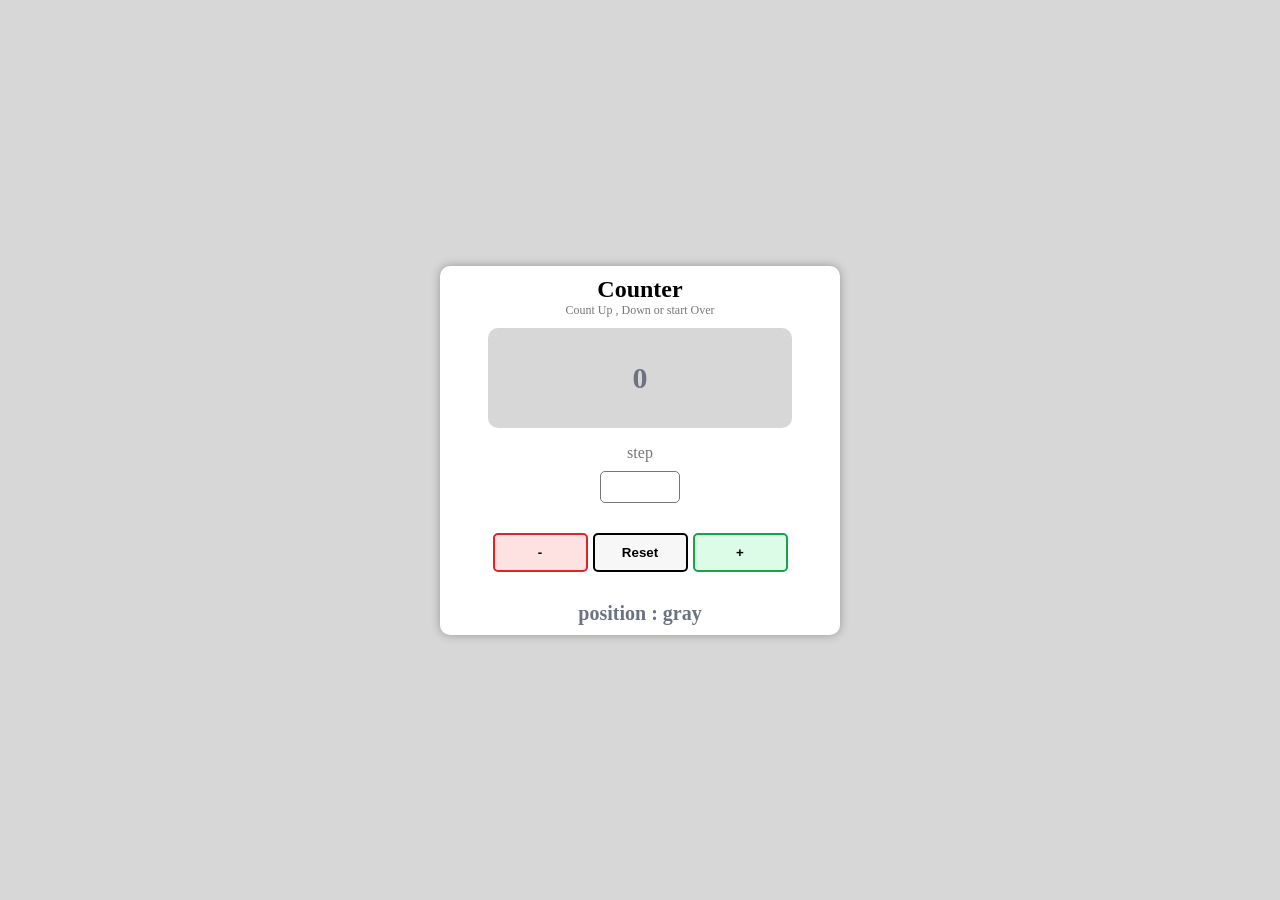
<file: counter app/index.html>
<!DOCTYPE html>
<html lang="en">
<head>
    <meta charset="UTF-8">
    <meta name="viewport" content="width=device-width, initial-scale=1.0">
    <title>Counter App</title>
    <link rel="stylesheet" href="style.css">
</head>
<body>
    <div class="counter">
        <div class="txt">
            <h2>Counter</h2>
            <p>Count Up , Down or start Over</p>
        </div>
        <div class="show-count">
            <div class ="count">0</div>
            <p id="message"></p>
        </div>
        <div class="step">
            <p>step</p>
            <form action="">
                <input type="text">
            </form>
        </div>
        <div class="buttons">
            <button id="decrease" class="decrease" aria-label="Decrease">-</button>
            <button id="reset" class="reset">Reset</button>
            <button id="increase" class="increase" aria-label="Increase">+</button>
        </div>
        <div class="postision">
            <div></div>
    </div>
    <script src="main.js"></script>
</body>
</html>
</file>
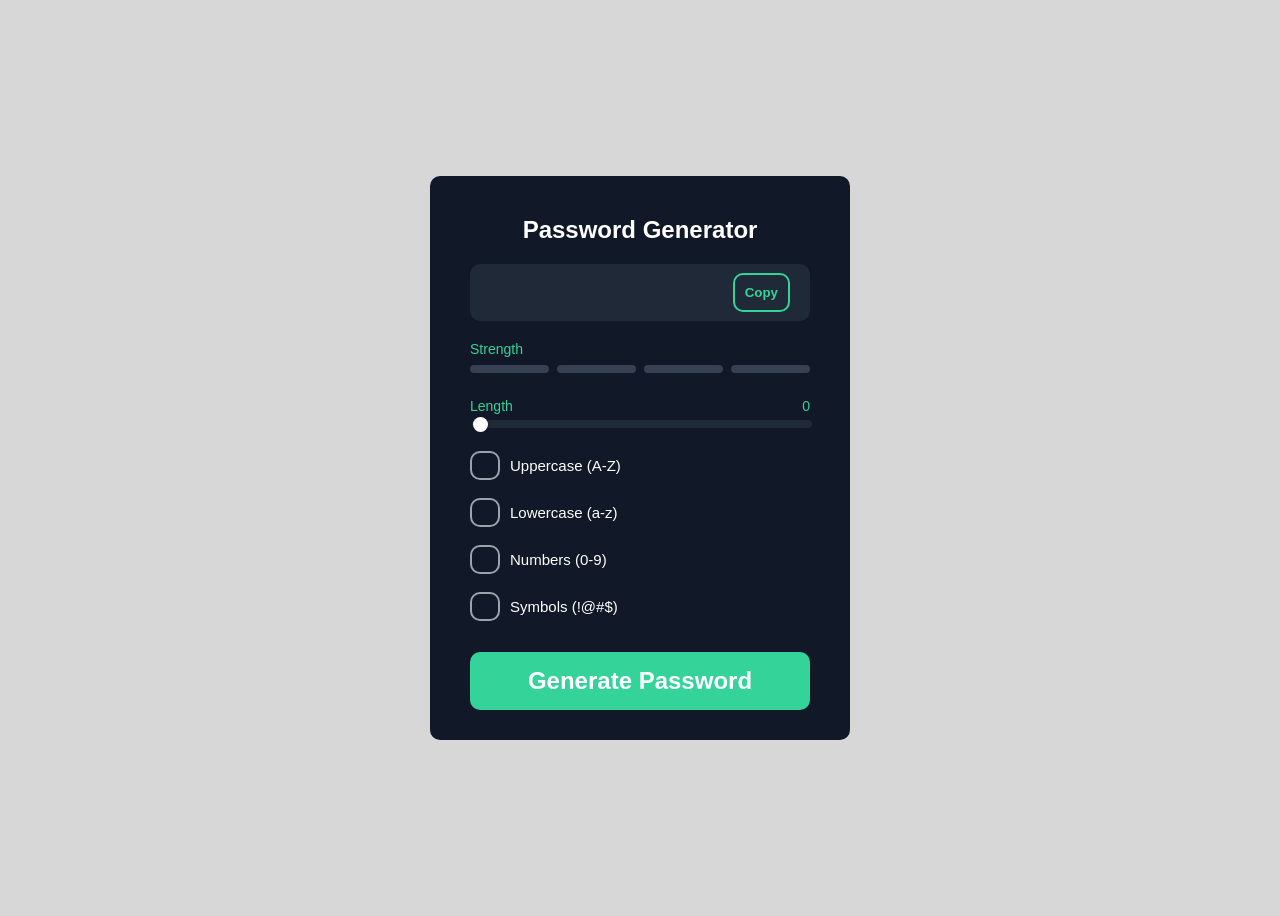
<file: Password Generator/index.html>
<!DOCTYPE html>
<html lang="en">
<head>
    <meta charset="UTF-8">
    <meta name="viewport" content="width=device-width, initial-scale=1.0">
    <title>Password Generator</title>
    <link rel="stylesheet" href="style.css">
</head>
<body>
    <div class="card">
        <h2 class="headertxt">Password Generator</h2>
        <form class="formone" action="">
            <input class="input" type="text">
            <button class="copybtn">Copy</button>
        </form>

        <div class="strength">
        <div class="strength-head">
            <p>Strength</p>
            <p class="level1"></p>
        </div>
        <div class="bars">
                <span></span>
                <span></span>
                <span></span>
                <span></span>
            </div>
        </div>

        <div class="length">
        <div class="length-head">
            <p>Length</p>
            <p class="level2">0</p>
        </div>
        <form class="lengthform" action="">
                <input class="range" value="0" type="range">
            </form> 
        </div>

        <div class="inbox">
            <div class="item">
              <input type="checkbox"> 
              <p id="uppercase">Uppercase (A-Z)</p>
            </div>
            <div class="item">
              <input type="checkbox">
              <p id="lowercase">Lowercase (a-z)</p>
            </div>
            <div class="item">
              <input type="checkbox">
              <p id="numbers">Numbers (0-9)</p>
            </div>
            <div class="item">
              <input type="checkbox">
              <p id="symbols">Symbols (!@#$)</p>
            </div>
        </div>

        <h2 class="genratebtn">Generate Password</h2>
    </div>
    <script src="main.js"></script>
</body>
</html>
</file>
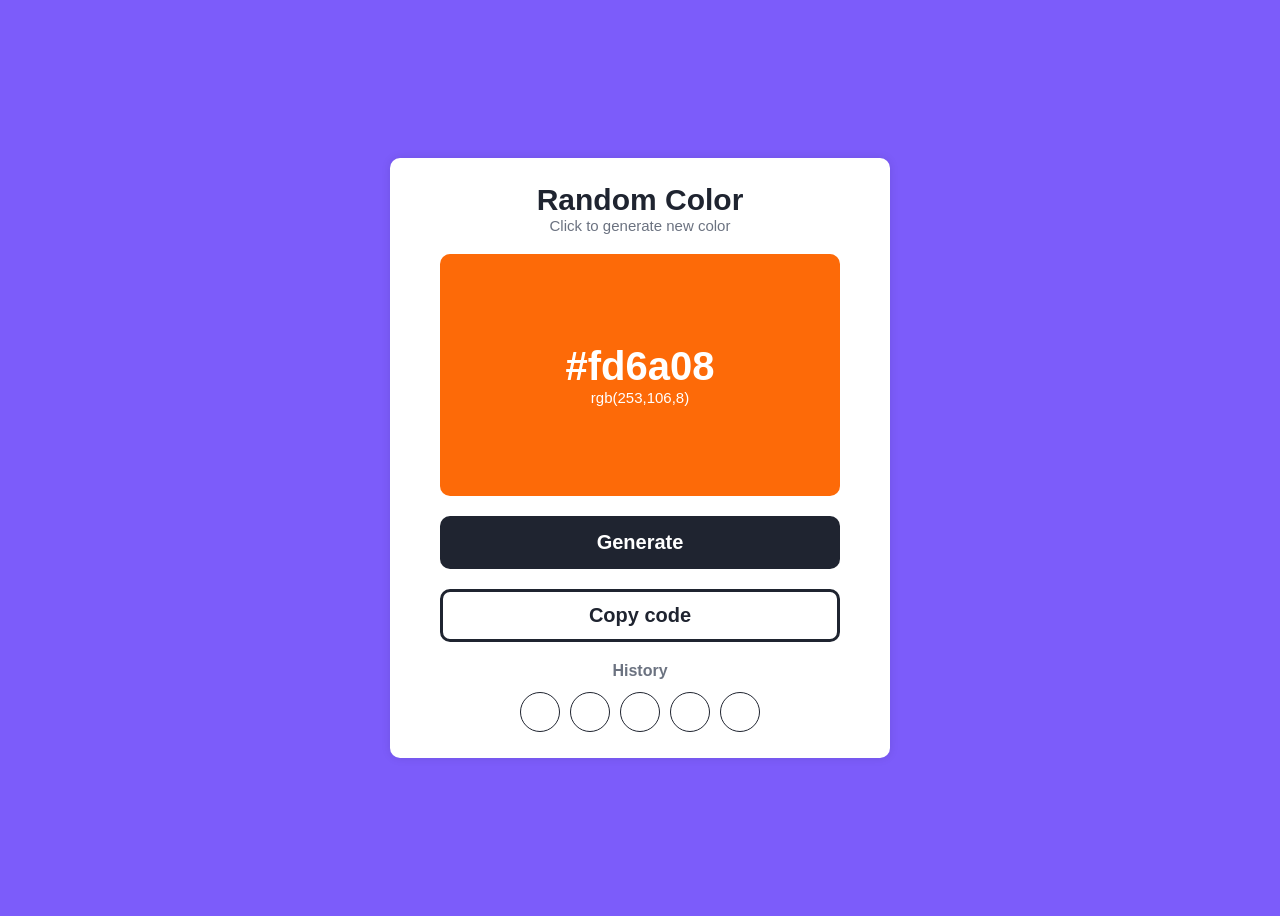
<file: random color/index.html>
<!DOCTYPE html>
<html lang="en">
<head>
    <meta charset="UTF-8">
    <meta name="viewport" content="width=device-width, initial-scale=1.0">
    <title>Document</title>
    <link rel="stylesheet" href="style.css">
</head>
<body>
    <div class="card">

        <div class="txt">
            <h2>Random Color</h2>
            <p>Click to generate new color</p>
        </div>

        <div class="box-generate">
            <div>#7c5cfa</div>
            <div>rgb(0 , 0 , 0)</div>
        </div>

        <button>Generate</button>
        <button>Copy code</button>

        <div class="history">
            <p>History</p>
            <div class="history-color">
                <div></div>
                <div></div>
                <div></div>
                <div></div>
                <div></div>
            </div>
        </div>

    </div>
    <script src="main.js"></script>
</body>
</html>
</file>
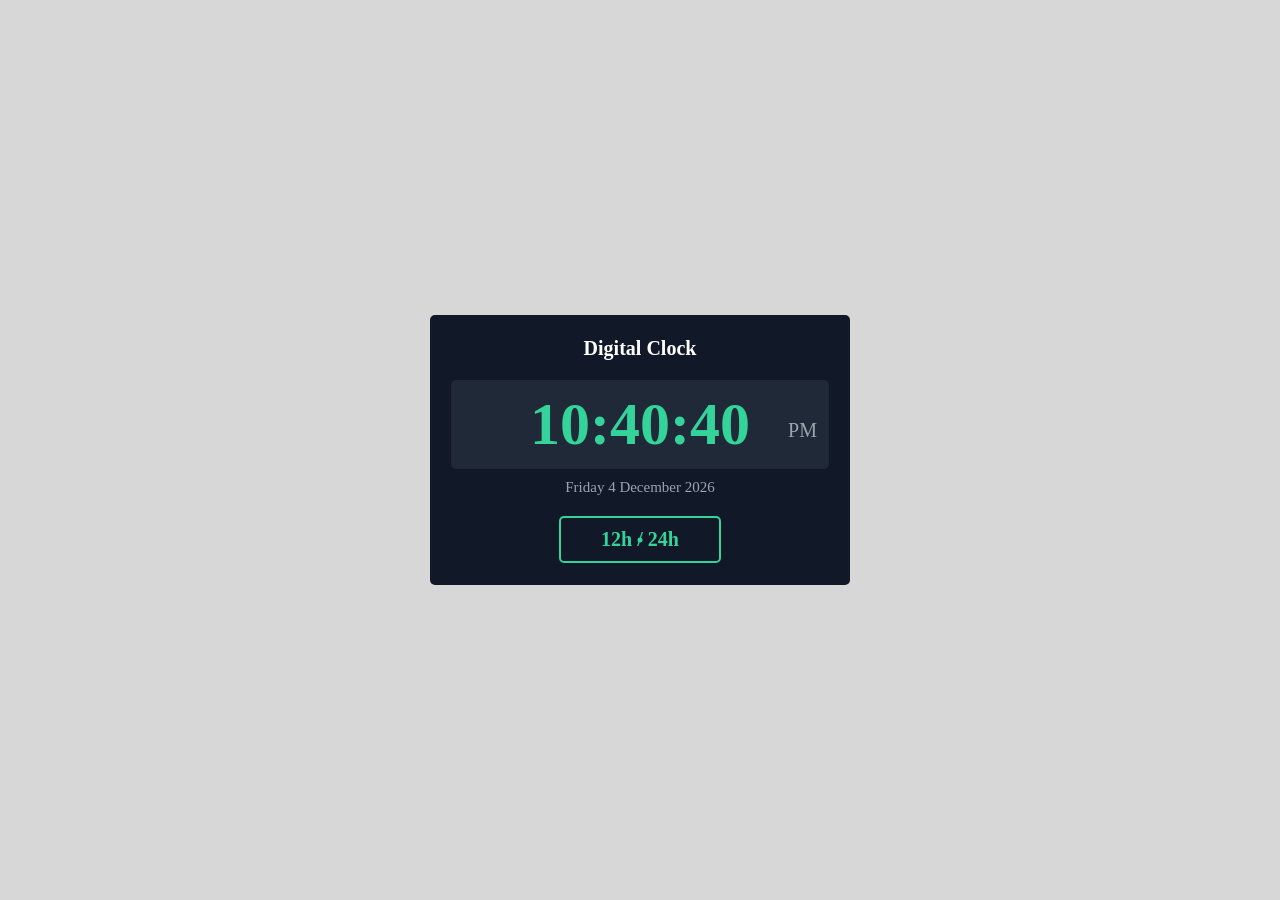
<file: timer/index.html>
<!DOCTYPE html>
<html lang="en">
<head>
    <meta charset="UTF-8">
    <meta name="viewport" content="width=device-width, initial-scale=1.0">
    <title>Timer App</title>
    <link rel="stylesheet" href="style.css">
</head>
<body>
    <div class="clock-box">
        <p>Digital Clock</p>
        <div class="timer">
            <div >10:40:40</div>
            <span>PM</span>
        </div>
        <div class="date">
            Wednesday, 5 November 2026
        </div>
        <div class="convert-time">
            <div>12h  /  24h</div>
        </div>
    </div>
    <script src="main.js"></script>
</body>
</html>
</file>
<file: counter app/style.css>
*{
    box-sizing: border-box;
}
html{
    /* margin: 0 auto; */
    text-align: center;
}
body {
    margin: 0;
    min-height: 100vh;
    display: flex;
    justify-content: center;
    align-items: center;
    background-color: #d7d7d7;
}
.counter{
    background-color:white ;
    width: 400px;
    border-radius: 10px;
    box-shadow: 0 0 10px rgb(0 0 0 / 0.3);
    margin: 0 auto;
    padding: 10px;
}
.counter .txt h2{
    margin: 0;
}
.counter .txt p{
    margin: 0;
    font-size: 12px;
    color: #777;
}
.show-count{
    background-color:#d7d7d7 ;
    padding: 15px;
    width: 80%;
    margin: 10px auto;
    border-radius: 10px;
    height: 100px;
    display: flex;
    align-items: center;
    justify-content: center;
    font-size: 30px;
    font-weight: 800;
}
.step{
    margin-bottom: 30px;
}
.step p{
    color: #777;
}
.step input{
    margin-top: -20px;
    border: 1px solid #777;
    border-radius: 5px;
    padding: 5px 10px;
    font-size: 17px;
    font-weight: bold;
    outline: 0;
    width: 80px;
    text-align: center;
    caret-color: #777;
}
.buttons{
    display: flex;
    align-items: center;
    justify-content: center;
    gap: 5px;
    
}
.buttons button{
    background: none;
    border: none ;
    border: 2px solid ;
    border-radius: 5px;
    width: 25%;
    padding: 10px 20px; 
    cursor: pointer;
    font-weight: 800;
    margin-bottom: 30px;
}
.buttons button.decrease{
    background-color: #fee2e2;
    border: 2px solid #dc2626;
}
.buttons button.increase{
    background-color: #dcfce7;
    border: 2px solid #16a34a;
}
.buttons button.reset{
    background-color: rgb(247, 247, 247);
}
.postision{
    font-size: 20px;
    font-weight: bold;
}
#message {
    color: #dc2626;
    font-size: 25px;
    min-height: 20px;
    z-index: 2;
}
.positive { color: #16a34a; }
.negative { color: #dc2626; }
.zero     { color: #6b7280; }
</file>
<file: Password Generator/style.css>
*{
    
    box-sizing: border-box;
}
html{
    text-align: center;
    color: white;
    font-family: "Arial", monospace;
}
body{
    background-color: #D7D7D7;
    min-height: 100vh;
    display: flex;
    align-items: center;
    justify-content: center;
}
.card{
    background-color: #111827;
     width: 420px;
    /*height: 550px; */
    border-radius: 10px;
    padding: 40px;
}
.card .headertxt{
    margin-top:0 ;
}
.formone{
    display: flex;
    align-items: center;
    justify-content: center;
    position: relative;
}
.formone input[type = "text"]{
    padding-right: 89px !important;
    background-color: #1F2937;
    outline: 0;
    border: none;
    border-radius: 10px;
    padding: 17px;
    font-size: 20px;
    color: #34D399;
    font-weight: bold;
    width: 100%;
    /* position: relative; */
}
.formone button{
    position: absolute;
    right: 20px;
    outline: 0;
    border: none;
    border-radius: 10px;
    padding: 10px;
    background-color: #1F2937;
    border: 2px solid #34D399;
    color: #34D399;
    /* font-size: 15px; */
    font-weight: bold;
    cursor: pointer;
    transition: .3s;
}
.formone button:active,
.formone button:hover{
    background-color: #34D399;
    color:#fff ;
    box-shadow: 0 0  7px #34D399;

}
.strength{
    margin-top: 20px;
}
.strength-head {
    display: flex;
    justify-content: space-between;
    margin-bottom: 8px;
    font-size: 14px;
}
.strength-head p {
    margin: 0;
    color: #34D399;
}
.strength-head .level {
    font-weight: bold;
    color: #34D399;
}
.bars {
    display: flex;
    align-items: center;
    justify-content: center;
    gap: 8px;
    
}
.bars span {
    height: 8px;
    width: 24%;
    border-radius: 4px;
    background-color: #374151;
    transition: background-color .3s;
}
.bars span.active {
    background-color:#34D399;
    color: #fff;
}

.length-head{
    margin-top: 25px;
    display: flex;
    align-items: center;
    justify-content: space-between;
    font-size: 14px;
}
.length-head p {
    margin: 0;
    color: #34D399;;
}
.length-head .level {
    font-weight: bold;
    color: #34D399;
    transition: .3s;
}

.lengthform input[type="range"] {
    margin-top: 5px;
    appearance: none;
    -webkit-appearance: none;
    width: 100%;
    background-color: #111827;
}
.lengthform  input[type="range"]::-webkit-slider-runnable-track{
    width: 100%;
  height: 8.4px;
  box-shadow: 1px 1px 1px rgba(0, 0, 0, 0), 0 0 1px rgba(13, 13, 13, 0);
  background: #1F2937;
  border-radius: 99px;
  border: 0.2px solid rgba(1, 1, 1, 0);
}
.lengthform  input[type="range"]::-webkit-slider-thumb{
    height: 15px;
    width: 15px;
    border-radius: 50%;
    background-color: white;
    margin-top: -3.5px;
    -webkit-appearance: none;
    box-shadow:0 0 2px rgba(0,0,0,0.2);
    cursor: pointer;

}

.inbox{
    margin-top: 10px;
    display: flex;
    flex-direction: column;
    gap: 0px;
}
.item{
    display: flex;
    align-items: center;
    justify-content: start;
    
}
.item p{
    font-size: 15px;
    position: relative;
}
.item input[type="checkbox"]{
    display: none;
}
.item  p::before{
    content: "";
    /* width: 10px; */
    /* height: 5px; */
    margin-right: 10px;
    padding: 4px 13px;
    border: 2px solid #9ca3af;
    border-radius: 10px;
    background-color: #111827;
    cursor: pointer;
    transition: .3s;
}
.item p::after {
    content: "";
    position: absolute;
    left: 10px;
    top: 0px;
    width: 7px;
    height: 13px;
    border: solid #111827;
    border-width: 0 3px 3px 0px;
    transform: rotate(45deg) scale(0);
    transition: .3s;
}
.item p.valid::before {
    background-color: #34D399;
    border-color: #34D399;
}
.item p.valid::after {
    transform: rotate(45deg) scale(1);
}
/* .item input[type="checkbox"] + p:active::before{
    background-color: #34D399;
    border-color: #34D399;
} */
.genratebtn{
    margin-top: 22px;
    color: #fff;
    padding: 15px;
    border-radius: 10px;
    background-color: #34D399;
    margin-bottom: -10px;
    /* box-shadow: 0 0  7px #fff  ; */
    transition: .3s;
    cursor: pointer;
}
.genratebtn:active,
.genratebtn:hover{
    box-shadow: 0 0  7px #34D399;

}
</file>
<file: random color/style.css>
*{
    box-sizing: border-box;
}
html{
    text-align: center;
}
body{
    font-family: "Arial", monospace;
    background-color: #7C5CFA; /*change*/
    display: flex;
    align-items: center;
    justify-content: center;
    min-height: 100vh;
}
.card{
    background-color: #FFFFFF;
    width: 500px;
    height: 600px;
    border-radius: 10px;
    box-shadow: 0 0  10px rgba(0, 0, 0, 0.1);
}
.txt h2{
    font-size: 30px;
    margin-bottom: 0;
    color: #1F2430;
}
.txt p{
    margin-top: 0;
    font-size: 15px ;
    color: #6B7280;
    margin-bottom: 20px;
}
.box-generate{
    width: 80%;
    background-color: #7C5CFA;
    /* height: 30px; */
    border-radius: 10px;
    margin: auto;
    padding: 90px 20px ;
}
.box-generate div:first-of-type{
    color: #FFFFFF;
    font-weight: bold;
    font-size: 40px;
}
.box-generate div:last-of-type{
    color: #FFFFFF;
    font-size: 15px;
    font-weight: normal;
}
button{
    display: flex;
    align-items: center;
    justify-content: center;
    margin: 20px auto;
    border: none;
    background: none;
    cursor: pointer;
    width: 80%;

}
button:first-of-type{
    background-color: #1F2430;
    color: #FFFFFF;
    padding: 15px;
    border-radius: 10px;
    font-size: 20px;
    font-weight: bold;
}
button:first-of-type:active,
button:last-of-type:active{
    background-color: #6B7280;
}
button:last-of-type:active{
    color: #FFFFFF;
}
button:last-of-type{
    background-color: #FFFFFF;
    color: #1F2430;
    border: 3px solid #1F2430;
    padding: 12px;
    border-radius: 10px;
    font-size: 20px;
    font-weight: bold;
}
.history{
    color: #6B7280;
    font-weight: bold;
    /* margin-top: 20   px; */
}

.history .history-color {
    display: flex;
    align-items: center;
    justify-content: center;
    gap: 10px;
    margin-top: -4px;
}
.history .history-color  div{
    width: 40px ;
    height: 40px;
    border-radius: 50%;
    border: 1px solid #1F2430;
    cursor: pointer;
}

.history .history-color  div{
    background-color: transparent;
}
</file>
<file: timer/style.css>
*{
    box-sizing: border-box;
}
html{
    text-align: center;
}
body{
    background-color: #D7D7D7;
    min-height: 100vh;
    margin: auto;
    display: flex;
    align-items: center;
    justify-content: center;
}
.clock-box{
    display: flex;
    flex-direction: column;
    align-items: center;
    justify-content: center;
    width: 420px;
    height: 270px;
    background-color: #111827;
    border-radius: 5px;
}
.clock-box p{
    color: white;
    font-size: 20px;
    font-weight: bold;
}
.timer{
    display:flex;
    align-items: center;
    justify-content: center;
    gap: 10px;
    background-color: #1F2937;
    padding: 10px 15px;
    border-radius: 5px;
    width:90%;
    margin: 0 auto;
    position: relative;

    
}
.timer div{
    
    font-size: 60px;
    font-weight: 800;
    color: #34D399;

     width: 7.5ch;
    white-space: nowrap;
    overflow: hidden;

}
.timer span{
    position: absolute;
    color: #9CA3AF;
    display: block;
    right: 12px;
    top: 39px;
    font-size: 20px;  
}
.date{
    margin-top: 10px;
    color: #9CA3AF;
    font-size: 15px;
}
.convert-time{
    border: 2px solid #34D399;
    border-radius: 5px;
    color: #34D399;
    background-color: transparent;
    width: fit-content;
    padding: 10px 40px ;
    margin: 20px auto ;
    cursor: pointer;
    position: relative;
    overflow: hidden;
    transition: color .3s;
    font-size: 20px;
    font-weight: bold;
    z-index: 0;
}
.convert-time::after{
    content: "";
    position: absolute;
    width: 5px;
    height: 5px;
    background-color: #34D399;
    border-radius: 50%;
    top: 50%;
    left: 50%;
    transform: translate(-50% , -50%);
    transition: .3s;
    z-index: -1;
}

.convert-time:hover::after{
    width: 100%;
    height: 100%;
    border-radius: 0;

}   
.convert-time:hover{
    color: #E5E7EB;
}
</file>
